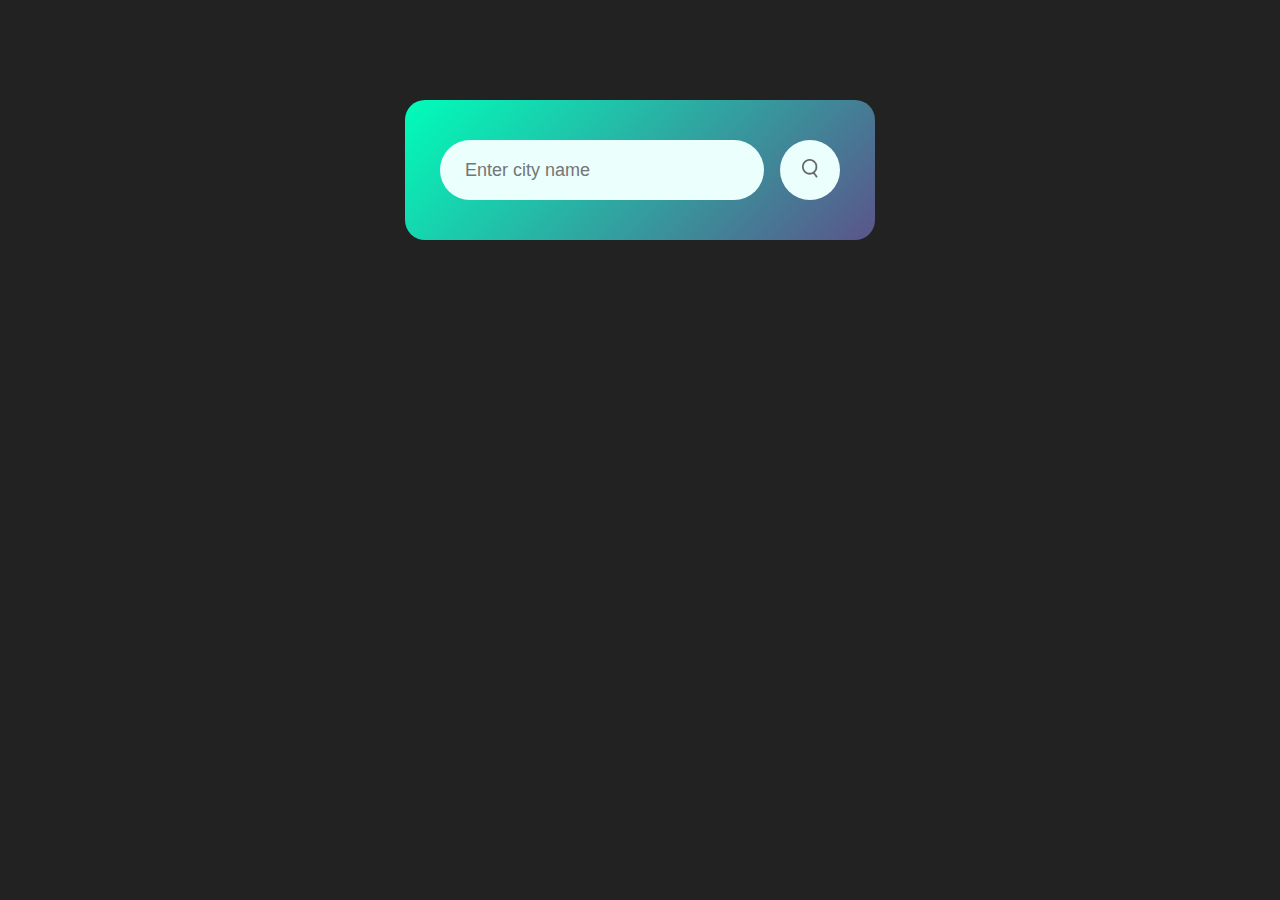
<file: 1.Weather App/index.html>
<!DOCTYPE html>
<html>
    <head>
        <meta charset="utf-8">
        <meta name="viewport" content="width=device-width, initial-scale=1.0">
        <title>Weather App</title>
        <link rel="stylesheet" href="style.css">
    </head>
    <body>
        <div class="card">
            <div class="search">
                <input type="text" placeholder="Enter city name" spellcheck="false">
                <button><img src="images/search.png"></button>
            </div>
            <div class="error">
                <p>Invalid city name</p>
            </div>
            <div class="weather">
                <img src="images/rain.png" class="weather-icon">
                <h1 class="temp">22°C</h1>
                <h2 class="city">New York</h2>
                <div class="details">
                    <div class="col">
                        <img src="images/humidity.png">
                        <div>
                            <p class="humidity">50%</p>
                            <p>Humidity</p>
                        </div>
                    </div>
                    <div class="col">
                        <img src="images/wind.png">
                        <div>
                            <p class="wind">15 km/h</p>
                            <p>Wind Speed</p>
                        </div>
                    </div>
                </div>
            </div>
        </div>
        
    <script src="script.js"></script>

    </body>
</html>
</file>
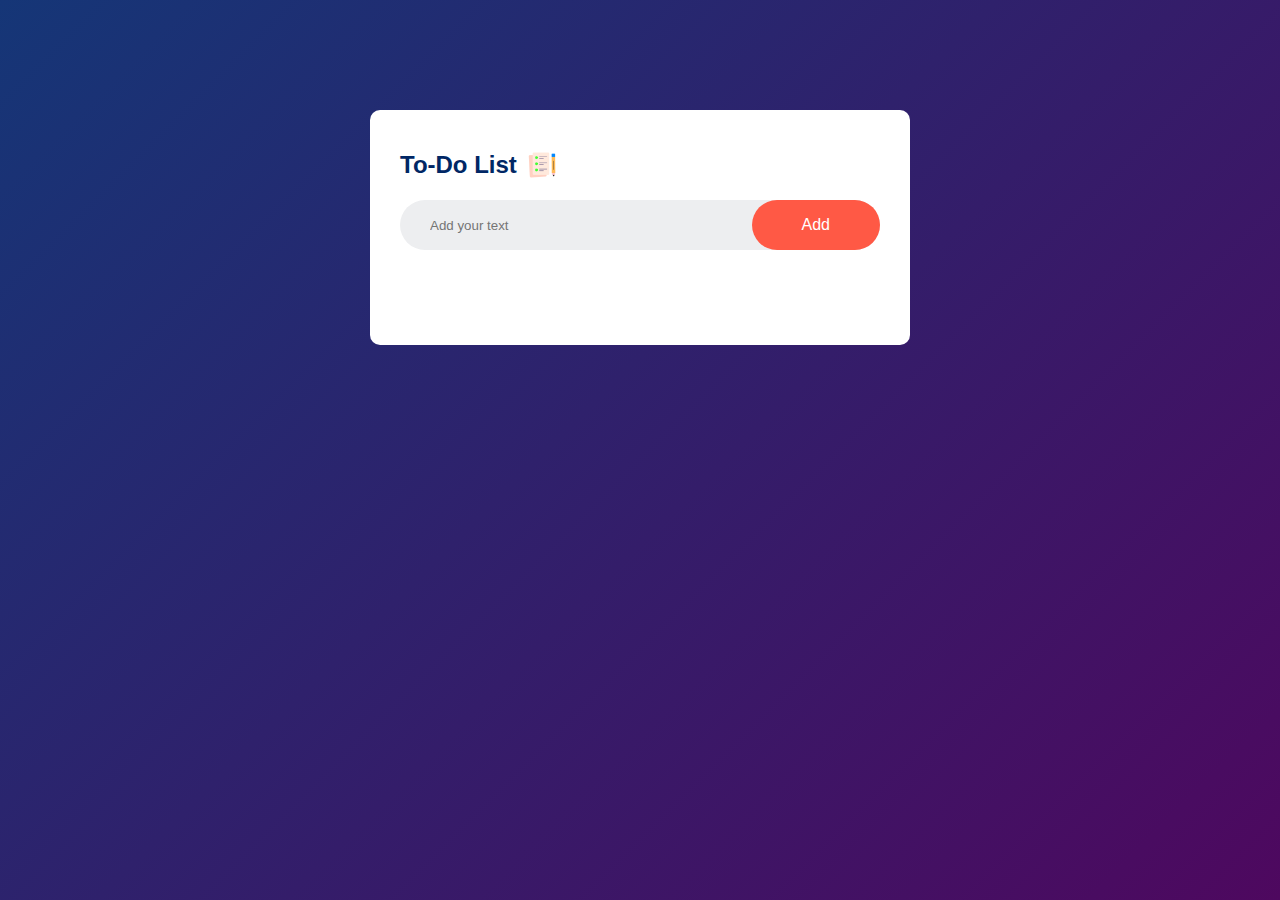
<file: 2.To Do List/index.html>
<!DOCTYPE html>
<html>
    <head>
        <meta charset="utf-8">
        <meta name="viewpoint" content="width=device-width, initial-scale=1">
        <title>To-Do List</title>
        <link rel="stylesheet" href="style.css">
    </head>
    <body>
        <div class="container">
            <div class="todo-app">
                <h2>To-Do List <img src="images/icon.png"></h2>
                <div class="row">
                    <input type="text" id="input-box" placeholder="Add your text">
                    <button onclick="addTask()">Add</button>
                </div>
                <ul id="list-container">
                    <!-- <li class="checked">Task 1</li>
                    <li>Task 2</li>
                    <li>Task 3</li> -->
                </ul>
            </div>
        </div>
        <script src="script.js"></script>
    </body>
</html>
</file>
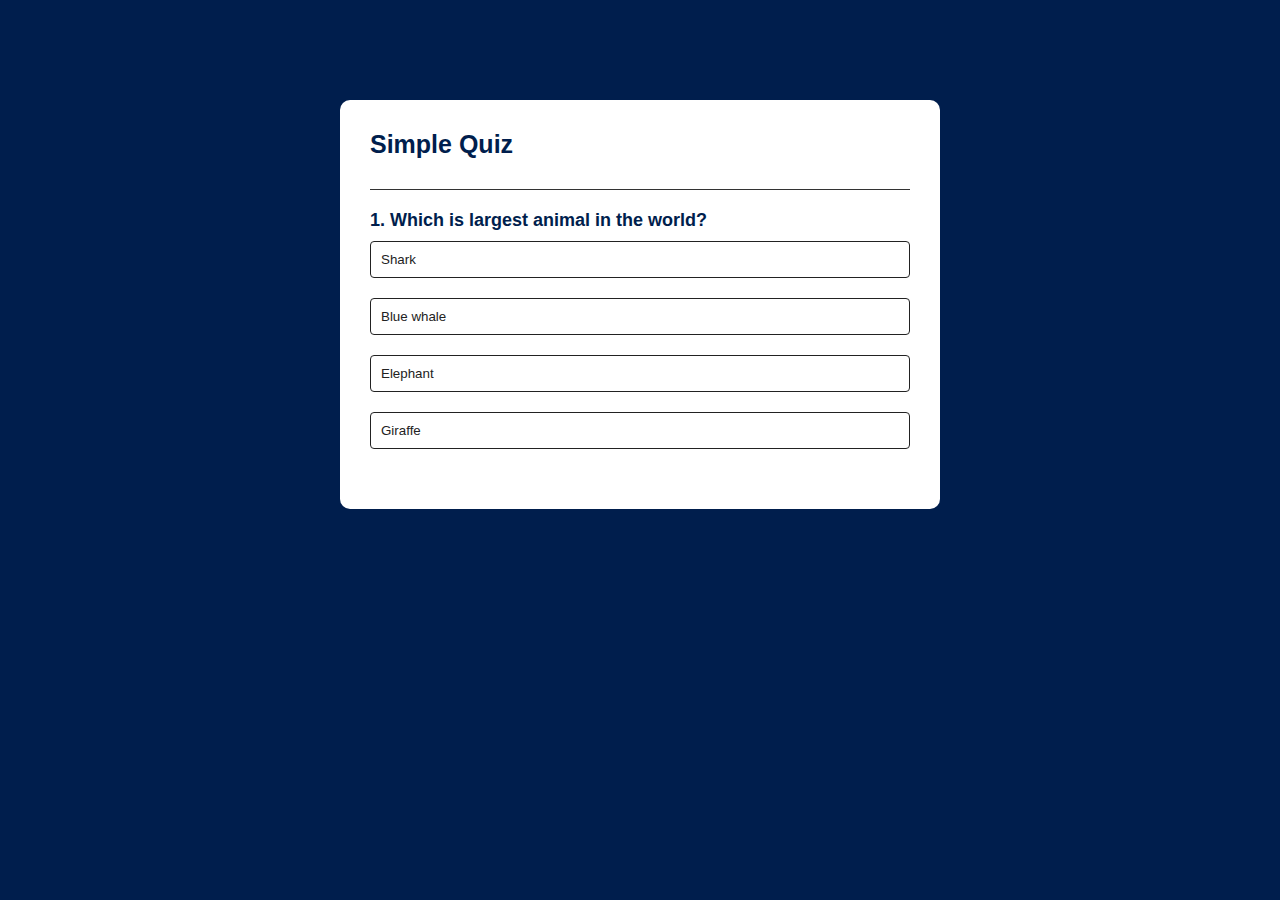
<file: 3.Quiz App/index.html>
<!DOCTYPE html>
<html>
    <head><meta charset="utf-8">
        <title>Quiz App</title>
        <link rel="stylesheet" href="style.css">
    </head>
    <body>
        <div class="app">
            <h1>Simple Quiz</h1>
            <div class="quiz">
                <h2 id="question">Question goes here</h2>
                <div id="answer-buttons">
                    <button class="btn">Answer 1</button>
                    <button class="btn">Answer 2</button>
                    <button class="btn">Answer 3</button>
                    <button class="btn">Answer 4</button>
                </div>
                <button id="next-btn">Next</button>
            </div>            
        </div>
        <script src="script.js"></script>
    </body>
</html>
</file>
<file: 1.Weather App/style.css>
*{
    margin: 0;
    padding: 0;
    font-family: 'poppins', sans-serif;
    box-sizing: border-box;
}
body{
    background: #222;
}
.card{
    width: 90%;
    max-width: 470px;
    background: linear-gradient(135deg, #00feba, #5b548a);
    color: #fff;
    margin: 100px auto 0;
    border-radius: 20px;
    padding: 40px 35px;
    text-align: center;
}
.search{
    width: 100%;
    display: flex;
    align-items: center;
    justify-content: space-between;
}
.search input{
    border: 0;
    outline: 0;
    background: #ebfffc;
    color: #555;
    padding: 10px 25px;
    height: 60px;
    border-radius: 30px;
    flex: 1;
    margin-right: 16px;
    font-size: 18px;
}
.search button{
    border: 0;
    outline: 0;
    background: #ebfffc;
    border-radius: 50%;
    width: 60px;
    height: 60px;
    cursor: pointer;
}
.search button img{
    width: 16px;
}
.weather-icon{
    width: 170px;
    margin-top: 30px;
}
.weather h1{
    font-size: 80px;
    font-weight: 500;
}
.weather h2{
    font-size: 45px;
    font-weight: 400;
    margin-top: -10px;
}
.details{
    display: flex;
    align-items: center;
    justify-content: space-between;
    padding: 0 20px;
    margin-top: 50px;
}
.col{
    display: flex;
    align-items: center;
    text-align: left;
}
.col img{
    width: 40px;
    margin-right: 10px;
}
.humidity, .wind{
    font-size: 28px;
    margin-top: -6px;
}
.weather{
    display: none;
}
.error{
    text-align: left;
    margin-left: 10px;
    font-size: 14px;
    margin-top: 10px;
    display: none;
}
</file>
<file: 2.To Do List/style.css>
*{
    margin: 0;
    padding: 0;
    font-family: 'Poppins', sans-serif;
    box-sizing: border-box;
}
.container{
    width: 100%;
    min-height: 100vh;
    background: linear-gradient(135deg, #153677, #4e085f);
    padding: 10px;
}
.todo-app{
    width: 100%;
    max-width: 540px;
    background: #fff;
    margin: 100px auto 20px;
    padding: 40px 30px 70px;
    border-radius: 10px;
}
.todo-app h2{
    color: #002765;
    display: flex;
    align-items: center;
    margin-bottom: 20px;
}
.todo-app h2 img{
    width: 30px;
    margin-left: 10px;
}
.row{
    display: flex;
    align-items: center;
    justify-content: space-between;
    background: #edeef0;
    border-radius: 30px;
    padding-left: 20px;
    margin-bottom: 25px;
}
.row input{
    flex: 1;
    border: none;
    outline: none;
    background: transparent;
    padding: 10px;
}
button{
    border: none;
    outline: none;
    padding: 16px 50px;
    background: #ff5945;
    color: #fff;
    font-size: 16px;
    cursor: pointer;
    border-radius: 40px;
}
ul li{
    list-style: none;
    font-size: 17px;
    padding: 12px 8px 22px 50px;
    user-select: none;
    cursor: pointer;
    position: relative;
}
ul li::before{
    content: '';
    position: absolute;
    height: 28px;
    width: 28px;
    border-radius: 50%;
    background-image: url(images/unchecked.png);
    background-size: cover;
    background-position: center;
    top: 12px;
    left: 8px;
}
ul li.checked{
    color: #555;
    text-decoration: line-through;
}
ul li.checked::before{
background-image: url(images/checked.png);
}
ul li span{
    position: absolute;
    right: 0;
    top: 5px;
    width: 40px;
    height: 40px;
    font-size: 22px;
    color: #555;
    line-height: 40px;
    text-align: center;
    border-radius: 50%;
}
ul li span:hover{
    background: #edeef0;
}
</file>
<file: 3.Quiz App/style.css>
*{
    margin: 0;
    padding: 0;
    font-family: 'Poppins', sans-serif;
    box-sizing: border-box;
}
body{
    background: #001e4d;
}
.app{
    background: #fff;
    width: 90%;
    max-width: 600px;
    margin: 100px auto 0;
    border-radius: 10px;
    padding: 30px;
}
.app h1{
    font-size: 25px;
    color: #001e4d;
    font-weight: 600;
    border-bottom: 1px solid #333;
    padding-bottom: 30px;
}
.quiz{
    padding: 20px 0;
}
.quiz h2{
    font-size: 18px;
    color: #001e4d;
    font-weight: 600;
}
.btn{
    background: #fff;
    color: #222;
    font-weight: 500;
    width: 100%;
    border: 1px solid #222;
    padding: 10px;
    margin: 10px 0;
    text-align: left;
    border-radius: 4px;
    cursor: pointer;
    transition: all 0.3s;
}
.btn:hover:not([disabled]){
    background: #222;
    color: #fff;
}
.btn:disabled{
    cursor: no-drop;
}
#next-btn{
    background: #001e4d;
    color: #fff;
    font-weight: 500;
    width: 150px;
    border: 0;
    padding: 10px;
    margin: 20px auto 0;
    border-radius: 4px;
    cursor: pointer;
    display: none;
}
.correct{
    background: #9aeabc;
}
.incorrect{
    background: #ff9393;
}
</file>
